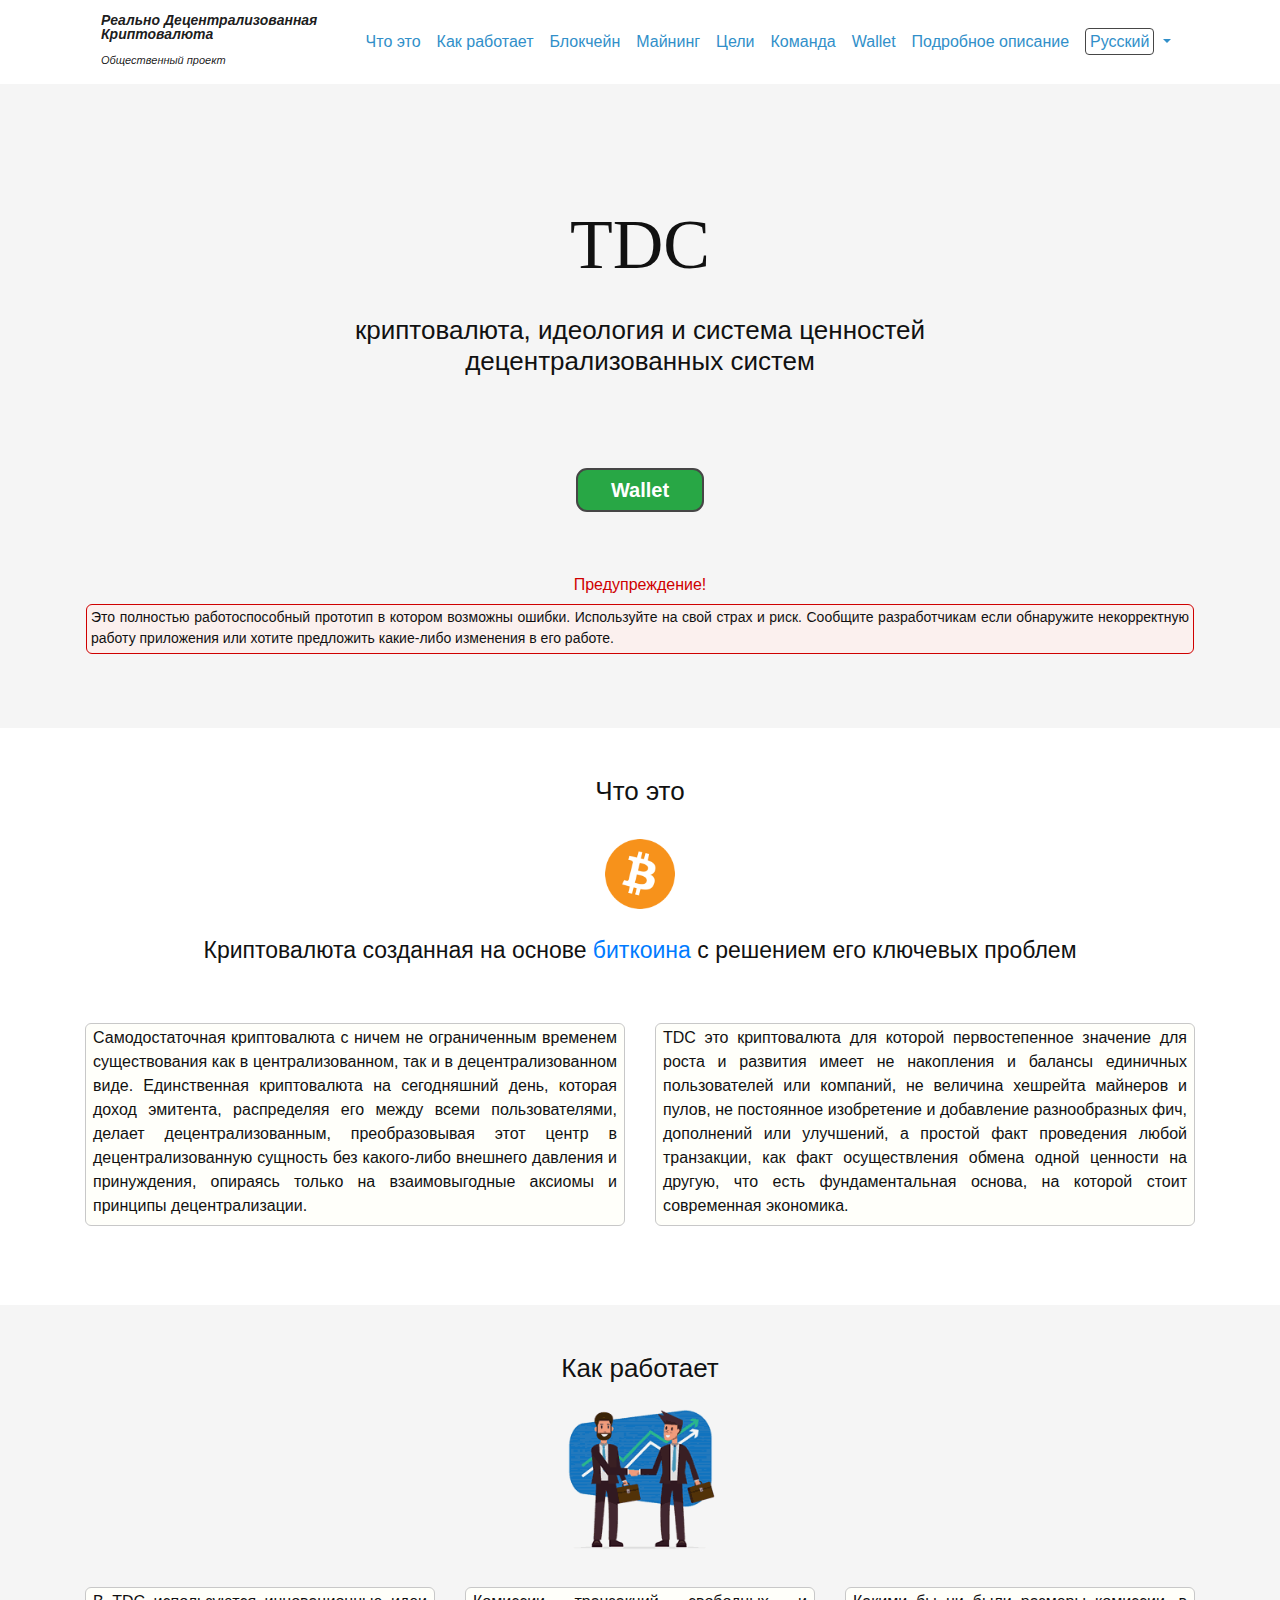
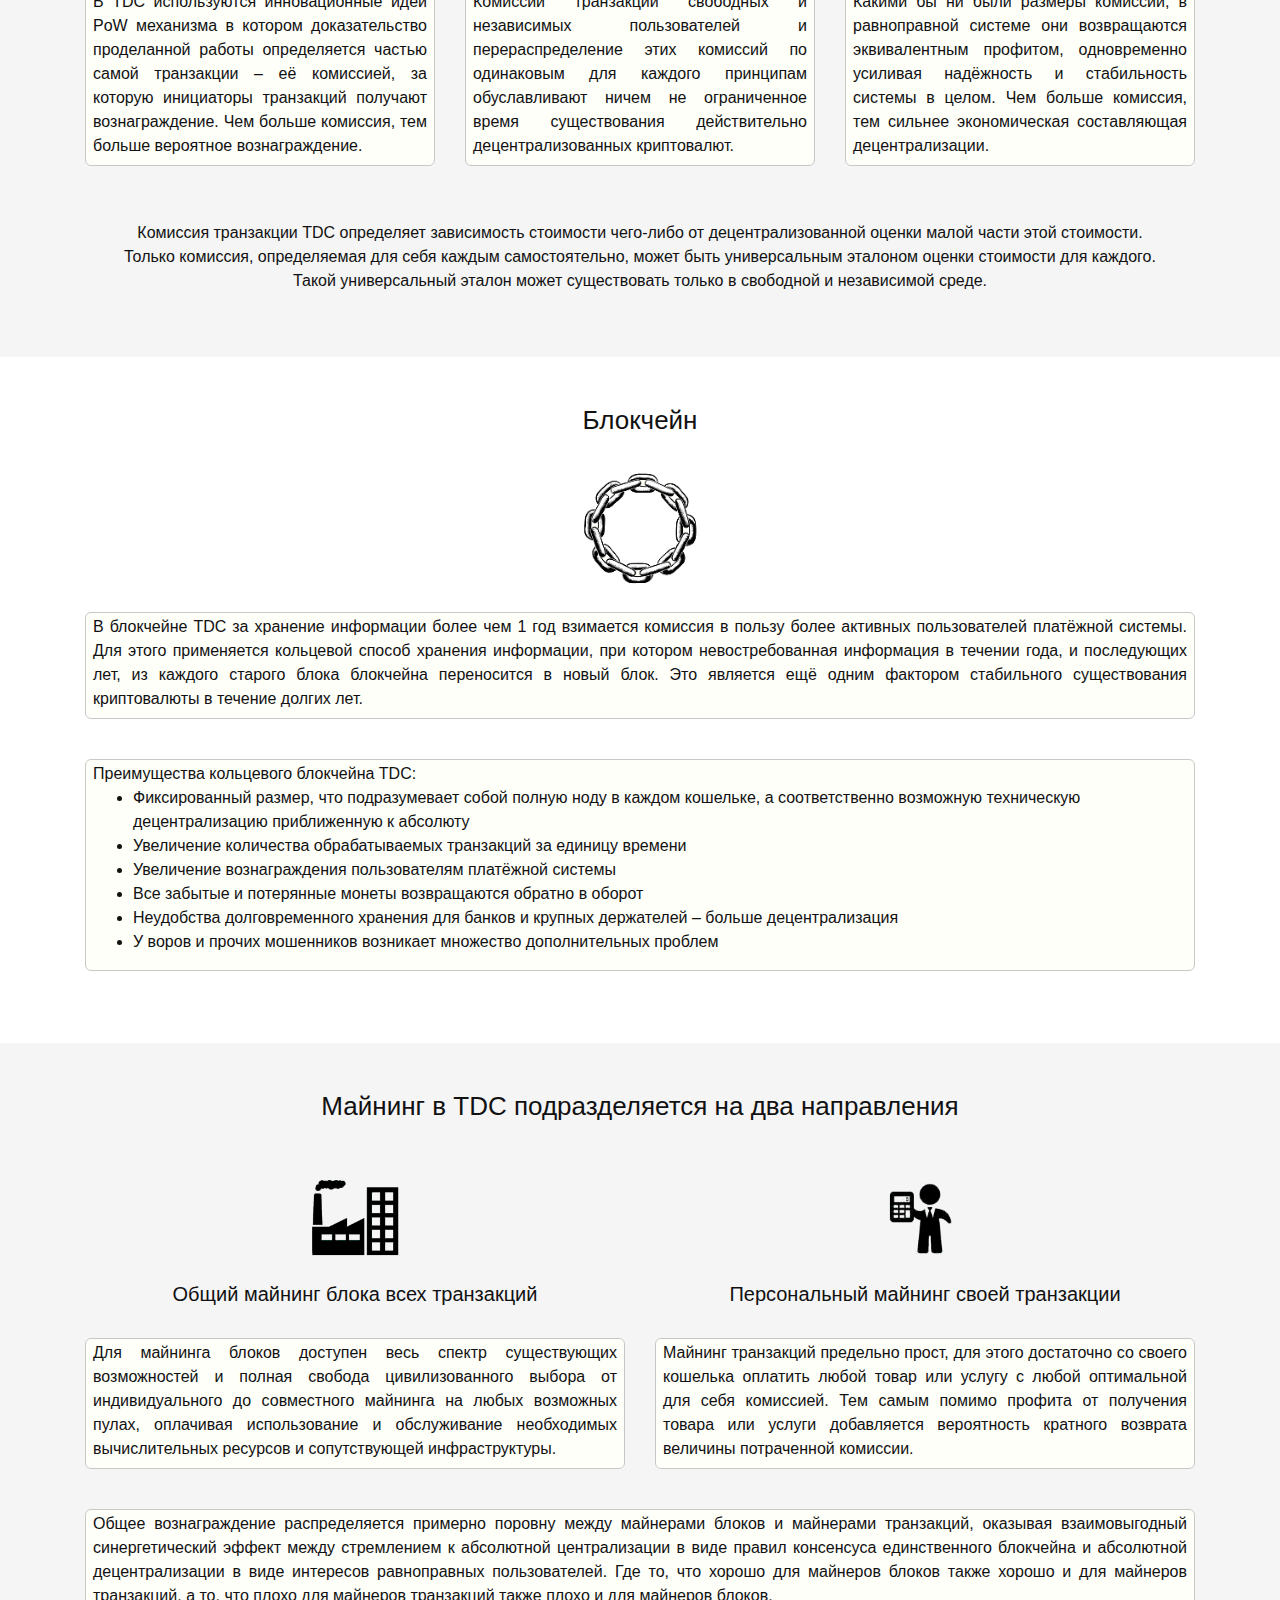
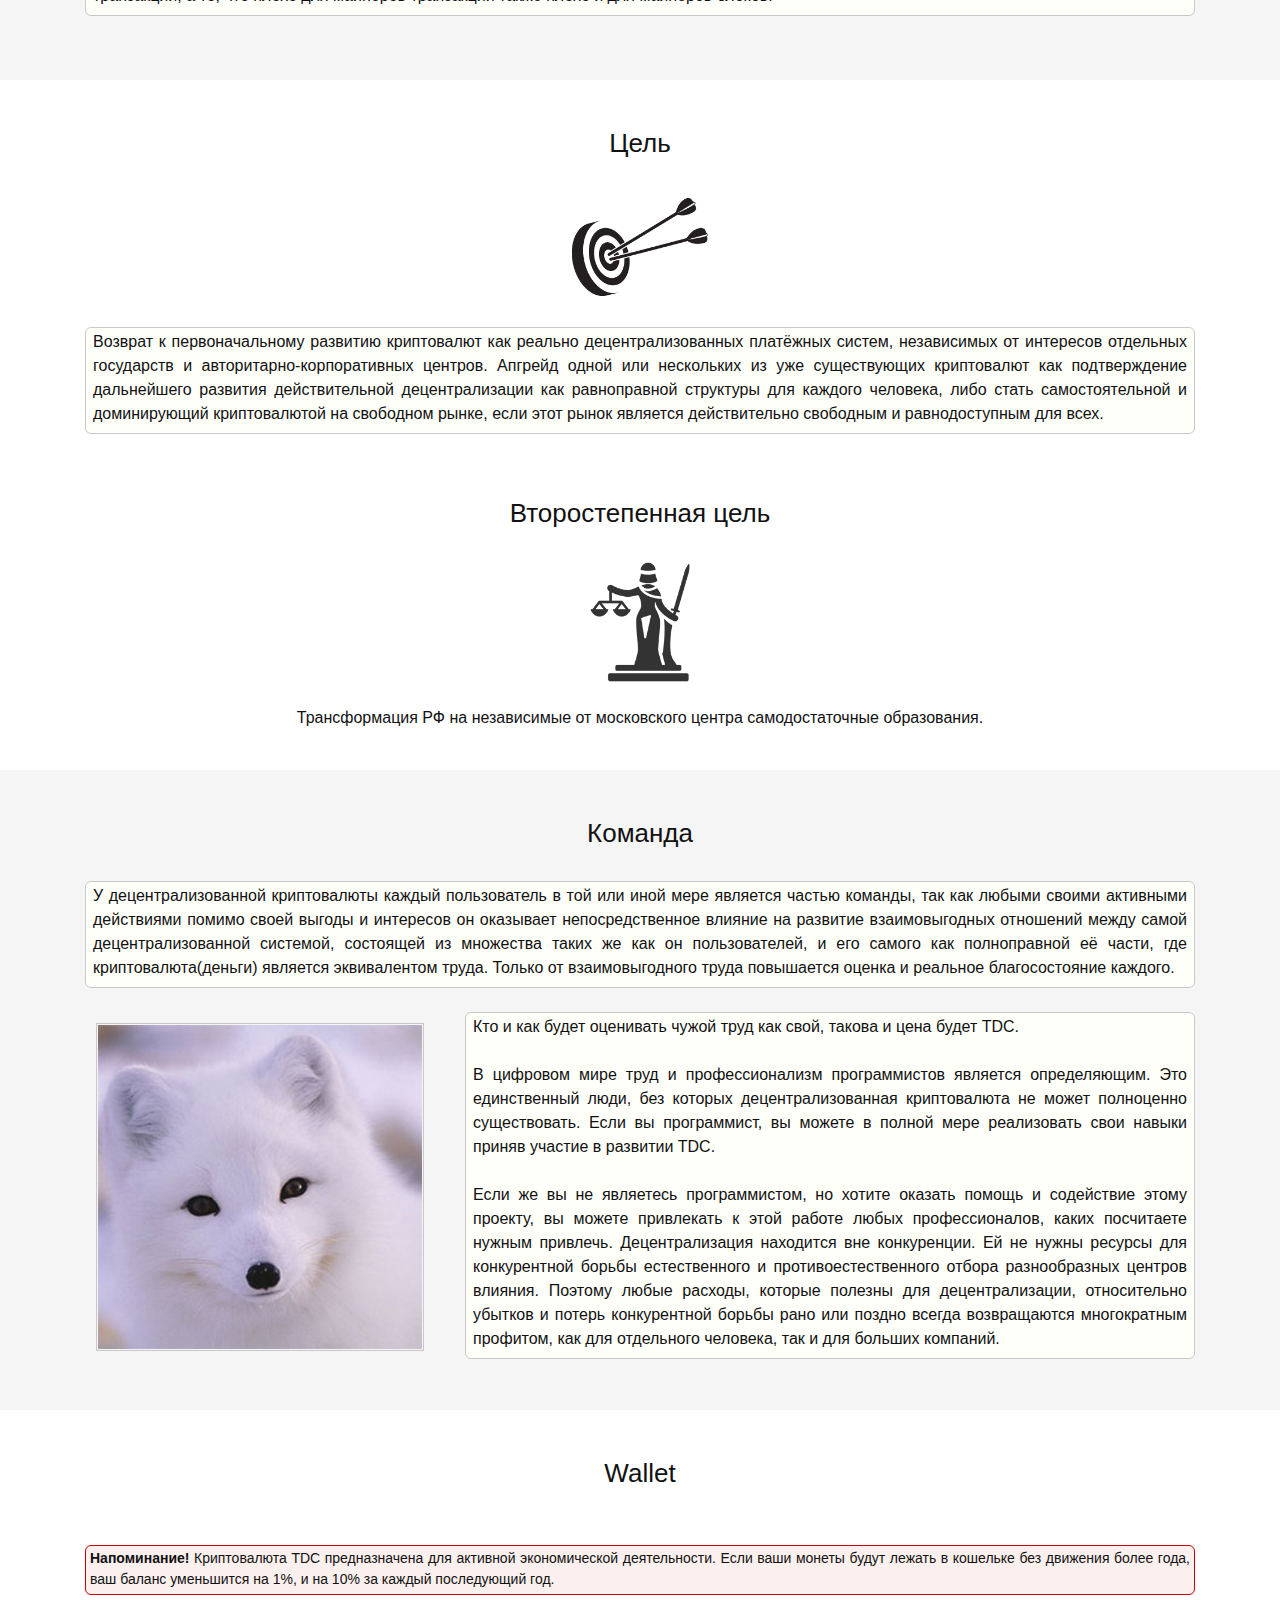
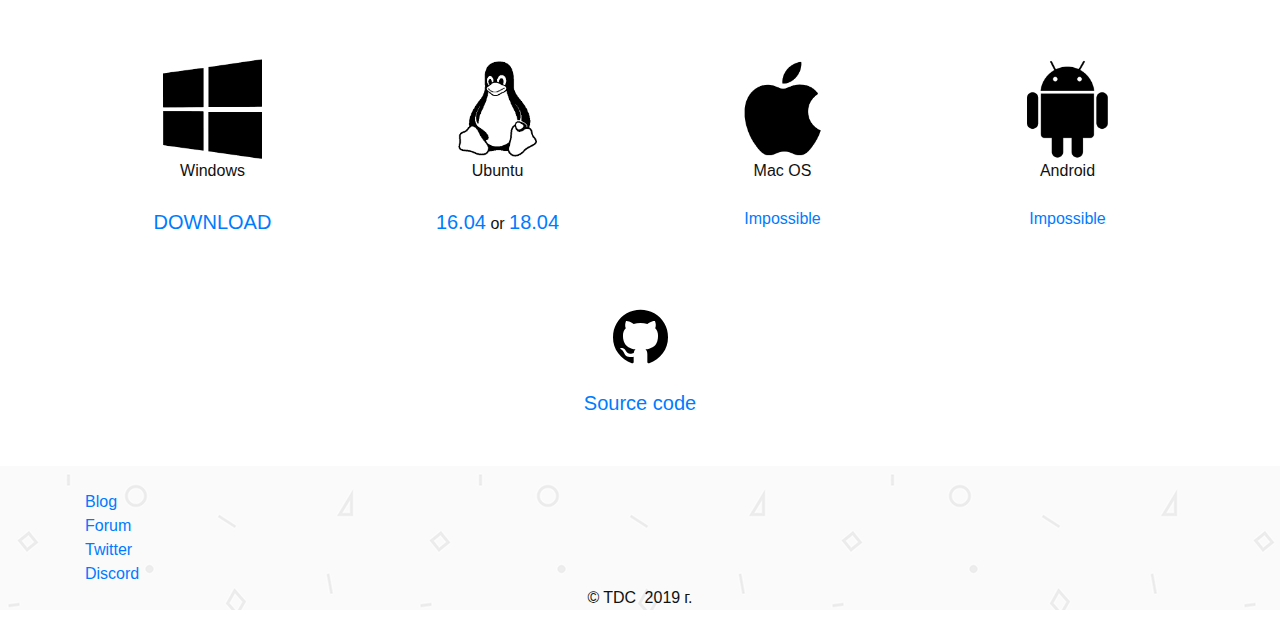
<file: index.html>
<!DOCTYPE html>
<html lang="en">

<head>
    <meta charset="UTF-8">
    <meta name="viewport" content="width=device-width, initial-scale=1.0">
    <meta http-equiv="X-UA-Compatible" content="ie=edge">
    <link rel="stylesheet" href="css/bootstrap.min.css">
    <link rel="stylesheet" href="css/main.css">
    <title>TDC - True Decentralized Cryptocurrency</title>
    <link rel="shortcut icon" href="/img/favicon.ico" type="image/x-icon">
    <script src="js/jquery-3.3.1.min.js"></script>
    <script src="js/bootstrap.min.js"></script>
    <!-- Global site tag (gtag.js) - Google Analytics -->
    <script async src="https://www.googletagmanager.com/gtag/js?id=UA-133727336-1"></script>
    <script>
        window.dataLayer = window.dataLayer || [];
        function gtag() {
            dataLayer.push(arguments);
        }
        gtag('js', new Date());
        gtag('config', 'UA-133727336-1');
    </script>
</head>

<body>
    <div class="container">
        <nav class="navbar navbar-expand-lg navbar-light">
            <a class="navbar-brand" href="#">
                <p style="font-size:14px; line-height:1;">
                    <i>
                        <b>Реально Децентрализованная<br>Криптовалюта</b><br><br>
                        <span style="font-size:11px; position: absolute">Общественный проект</span>
                    </i>
                </p>
            </a>
            <button class="navbar-toggler" data-target="#my-nav" data-toggle="collapse">
                <span class="navbar-toggler-icon"></span>
            </button>
            <div id="my-nav" class="collapse navbar-collapse">
                <ul class="navbar-nav ml-auto" style="line-height:1">
                    <li class="nav-item">
                        <a class="nav-link" href="#about">Что&nbsp;это</a>
                    </li>
                    <li class="nav-item">
                        <a class="nav-link" href="#work">Как&nbsp;работает</a>
                    </li>
                    <li class="nav-item">
                        <a class="nav-link" href="#blockchain">Блокчейн</a>
                    </li>
                    <li class="nav-item">
                        <a class="nav-link" href="#mining">Майнинг</a>
                    </li>
                    <li class="nav-item">
                        <a class="nav-link" href="#goal">Цели</a>
                    </li>
                    <li class="nav-item">
                        <a class="nav-link" href="#team">Команда</a>
                    </li>
                    <li class="nav-item">
                        <a class="nav-link" href="#wallet">Wallet</a>
                    </li>
                    <li class="nav-item">
                        <a class="nav-link" href="https://drive.google.com/file/d/1AzNrIvU2KvNqDXl5K7jNhRlcUs_myzZH/view">Подробное описание</a>
                    </li>
                </ul>
            </div>
            <ul class="navbar-nav ml-auto">
                <li class="nav-item dropdown">
                    <a class="nav-link dropdown-toggle" href="#" id="navbarDropdown" role="button" data-toggle="dropdown" aria-haspopup="true" aria-expanded="false">
                        <span style="border-radius: 4px; border: solid 1px rgb(70, 70, 70); padding: 4px 4px;">Русский</span>
                    </a>
                    <div class="dropdown-menu" aria-labelledby="navbarDropdown">
                        <a class="dropdown-item" href="EN.html">English</a>
                        <a class="dropdown-item" href="/">Русский</a>
                    </div>
                </li>
            </ul>
        </nav>
    </div>

    <!-- TDC -->
    <div class="gray">
        <div class="container text-center">
            <table style="height:620px;">
                <tr>
                    <td>
                        <h1 style="font-size: 70px; padding-top: 50px; padding-bottom: 20px; font-family: Georgia, 'Times New Roman', Times, serif">TDC</h1>
                        <h2>криптовалюта, идеология и система ценностей<br>децентрализованных систем</h2>
                    </td>
                </tr>
                <tr>
                    <td>
                        <a class="btn btn-success" href="#wallet" role="button" style="border-radius: 11px; border: solid 2px rgb(70, 70, 70); padding: 5px 33px; font-size: 20px"><b>Wallet</b></a>
                    </td>
                </tr>
                <tr>
                    <td>
                        <p style="color: #cf0000; line-height:5pt; padding-top: 22px">Предупреждение!</p>
                        <p class="warning">
                            Это полностью работоспособный прототип в котором возможны ошибки. Используйте на свой страх и риск. Сообщите разработчикам если обнаружите некорректную работу приложения или хотите предложить какие-либо изменения в его работе.
                        </p>
                    </td>
                </tr>
            </table><br id="about">
        </div>
    </div>

    <!-- Что это -->
    <div class="container text-center">
        <br><br>
        <h2>Что это</h2><br>
        <img src="img/btc.png" alt="Bitcoin" height="70px"><br><br>
        <p style="font-size: 23px">Криптовалюта созданная на основе <a href="https://bitcoin.org/">биткоина</a> с решением его ключевых проблем</p><br>
        <div class="row justify-content-between">
            <div class="col-lg-6" style="padding:15px; text-align: justify">
                <p class="txt">
                    Самодостаточная криптовалюта с ничем не ограниченным временем существования как в централизованном, так и в децентрализованном виде. Единственная криптовалюта на сегодняшний день, которая доход эмитента, распределяя его между всеми пользователями, делает децентрализованным, преобразовывая этот центр в децентрализованную сущность без какого-либо внешнего давления и принуждения, опираясь только на взаимовыгодные аксиомы и принципы децентрализации.
                </p>
            </div>
            <div class="col-lg-6" style="padding:15px; text-align: justify">
                <p class="txt">
                    TDC это криптовалюта для которой первостепенное значение для роста и развития имеет не накопления и балансы единичных пользователей или компаний, не величина хешрейта майнеров и пулов, не постоянное изобретение и добавление разнообразных фич, дополнений или улучшений, а простой факт проведения любой транзакции, как факт осуществления обмена одной ценности на другую, что есть фундаментальная основа, на которой стоит современная экономика.
                </p>
            </div>
        </div><br><br id="work">
    </div>

    <!-- Как работает -->
    <div class="gray">
        <div class="container text-center">
            <br><br>
            <h2>Как работает</h2>
            <img src="img/how_work.png" alt="TDC" height="180px"><br>
            <div class="row justify-content-between">
                <div class="col-lg-4" style="padding:15px; text-align: justify;">
                    <p class="txt">
                        В TDC используются инновационные идеи PoW механизма в котором доказательство проделанной работы определяется частью самой транзакции – её комиссией, за которую инициаторы транзакций получают вознаграждение. Чем больше комиссия, тем больше вероятное вознаграждение.
                    </p>
                </div>
                <div class="col-lg-4" style="padding:15px; text-align: justify;">
                    <p class="txt">
                        Комиссии транзакций свободных и независимых пользователей и перераспределение этих комиссий по одинаковым для каждого принципам обуславливают ничем не ограниченное время существования действительно децентрализованных криптовалют.
                    </p>
                </div>
                <div class="col-lg-4" style="padding:15px; text-align: justify;">
                    <p class="txt">
                        Какими бы ни были размеры комиссии, в равноправной системе они возвращаются эквивалентным профитом, одновременно усиливая надёжность и стабильность системы в целом. Чем больше комиссия, тем сильнее экономическая составляющая децентрализации.
                    </p>
                </div>
            </div><br>
            <p>
                Комиссия транзакции ⁠TDC определяет зависимость стоимости чего-либо от децентрализованной оценки малой части этой стоимости.<br>
                Только комиссия, определяемая для себя каждым самостоятельно, может быть универсальным эталоном оценки стоимости для каждого.<br>
                Такой универсальный эталон может существовать только в свободной и независимой среде.
            </p><br><br id="blockchain">
        </div>
    </div>

    <!-- Блокчейн -->
    <div class="container text-center">
        <br><br>
        <h2>Блокчейн</h2><br>
        <img src="img/blockchain-circle.png" alt="Bitcoin" height="120px"><br><br>
        <p class="txt">
            В блокчейне TDC за хранение информации более чем 1 год взимается комиссия в пользу более активных пользователей платёжной системы. Для этого применяется кольцевой способ хранения информации, при котором невостребованная информация в течении года, и последующих лет, из каждого старого блока блокчейна переносится в новый блок. Это является ещё одним фактором стабильного существования криптовалюты в течение долгих лет.
        </p><br>
        <div class="txt" style="padding-bottom: 0px; text-align: left">
            Преимущества кольцевого блокчейна TDC:
            <ul>
                <li>Фиксированный размер, что подразумевает собой полную ноду в каждом кошельке, а соответственно
                    возможную техническую децентрализацию приближенную к абсолюту</li>
                <li>Увеличение количества обрабатываемых транзакций за единицу времени</li>
                <li>Увеличение вознаграждения пользователям платёжной системы</li>
                <li>Все забытые и потерянные монеты возвращаются обратно в оборот</li>
                <li>Неудобства долговременного хранения для банков и крупных держателей – больше децентрализация</li>
                <li>У воров и прочих мошенников возникает множество дополнительных проблем</li>
            </ul>
        </div>
    </div><br><br><br id="mining">

    <!-- Майнинг -->
    <div class="gray">
        <div class="container text-center">
            <br><br>
            <h2>Майнинг в TDC подразделяется на два направления</h2><br>
            <div class="row justify-content-between">
                <div class="col-md-6">
                    <br><img src="img/factory.png" alt="майнинг блока транзакций" height="80px"><br><br>
                    <h5>Общий майнинг блока всех транзакций</h5><br>
                    <p class="txt">
                        Для майнинга блоков доступен весь спектр существующих возможностей и полная свобода цивилизованного выбора от индивидуального до совместного майнинга на любых возможных пулах, оплачивая использование и обслуживание необходимых вычислительных ресурсов и сопутствующей инфраструктуры.
                    </p>
                </div>
                <div class="col-md-6">
                    <br><img src="img/man.png" alt="майнинг своей транзакции" height="80px"><br><br>
                    <h5>Персональный майнинг своей транзакции</h5><br>
                    <p class="txt">
                        Майнинг транзакций предельно прост, для этого достаточно со своего кошелька оплатить любой товар или услугу с любой оптимальной для себя комиссией. Тем самым помимо профита от получения товара или услуги добавляется вероятность кратного возврата величины потраченной комиссии.
                    </p>
                </div>
            </div><br>
            <p class="txt">
                Общее вознаграждение распределяется примерно поровну между майнерами блоков и майнерами транзакций, оказывая взаимовыгодный синергетический эффект между стремлением к абсолютной централизации в виде правил консенсуса единственного блокчейна и абсолютной децентрализации в виде интересов равноправных пользователей. Где то, что хорошо для майнеров блоков также хорошо и для майнеров транзакций, а то, что плохо для майнеров транзакций также плохо и для майнеров блоков.
            </p><br><br id="goal">
        </div>
    </div>

    <!-- Цели -->
    <div class="container text-center">
        <br><br>
        <h2>Цель</h2>
        <img src="img/target.png" alt="Цель" height="160px"><br>
        <p class="txt">
            Возврат к первоначальному развитию криптовалют как реально децентрализованных платёжных систем, независимых от интересов отдельных государств и авторитарно-корпоративных центров. Апгрейд одной или нескольких из уже существующих криптовалют как подтверждение дальнейшего развития действительной децентрализации как равноправной структуры для каждого человека, либо стать самостоятельной и доминирующий криптовалютой на свободном рынке, если этот рынок является действительно свободным и равнодоступным для всех.
        </p><br><br>
        <h2>Второстепенная цель</h2><br>
        <img src="img/tribunal.png" alt="Цель" height="120px"><br><br>
        <p>
            Трансформация РФ на независимые от московского центра самодостаточные образования.
        </p>
    </div><br id="team">

    <!-- Команда -->
    <div class="gray">
        <div class="container text-center">
            <br><br>
            <h2>Команда</h2><br>
            <div class="txt">
                У децентрализованной криптовалюты каждый пользователь в той или иной мере является частью команды, так как любыми своими активными действиями помимо своей выгоды и интересов он оказывает непосредственное влияние на развитие взаимовыгодных отношений между самой децентрализованной системой, состоящей из множества таких же как он пользователей, и его самого как полноправной её части, где криптовалюта(деньги) является эквивалентом труда. Только от взаимовыгодного труда повышается оценка и реальное благосостояние каждого.
            </div><br>
            <div class="row justify-content-between">
                <div class="col-md-4 align-self-center">
                    <div id="my-carousel" class="carousel slide" data-ride="carousel">
                        <div class="carousel-inner" style="padding:11px">
                            <div class="carousel-item active">
                                <img class="d-block w-100 af" src="img/af1.jpg">
                            </div>
                            <div class="carousel-item">
                                <img class="d-block w-100 af" src="img/af2.jpg">
                            </div>
                            <div class="carousel-item">
                                <img class="d-block w-100 af" src="img/af3.jpg">
                            </div>
                            <div class="carousel-item">
                                <img class="d-block w-100 af" src="img/af4.jpg">
                            </div>
                            <div class="carousel-item">
                                <img class="d-block w-100 af" src="img/af5.jpg">
                            </div>
                            <div class="carousel-item">
                                <img class="d-block w-100 af" src="img/af6.jpg">
                            </div>
                            <div class="carousel-item">
                                <img class="d-block w-100 af" src="img/af7.jpg">
                            </div>
                            <div class="carousel-item">
                                <img class="d-block w-100 af" src="img/af8.jpg">
                            </div>
                        </div>
                    </div>
                </div>
                <div class="col-md-8">
                    <div class="txt">
                        Кто и как будет оценивать чужой труд как свой, такова и цена будет TDC.
                        <br><br>
                        В цифровом мире труд и профессионализм программистов является определяющим. Это единственный люди, без которых децентрализованная криптовалюта не может полноценно существовать. Если вы программист, вы можете в полной мере реализовать свои навыки приняв участие в развитии TDC.
                        <br><br>
                        Если же вы не являетесь ⁠программистом, но хотите оказать помощь и содействие этому проекту, вы можете привлекать к этой работе любых профессионалов, каких посчитаете нужным привлечь. Децентрализация находится вне конкуренции. Ей не нужны ресурсы для конкурентной борьбы естественного и противоестественного отбора разнообразных центров влияния. Поэтому любые расходы, которые полезны для децентрализации, относительно убытков и потерь конкурентной борьбы рано или поздно всегда возвращаются многократным профитом, как для отдельного человека, так и для больших компаний.
                    </div>
                </div>
            </div>
        </div><br><br id="wallet">
    </div>

    <!-- Wallet -->
    <div class="container text-center">
        <br><br>
        <h2>Wallet</h2><br><br>
        <p class="warning">
            <b>Напоминание!</b> Криптовалюта TDC предназначена для активной экономической деятельности. Если ваши монеты будут лежать в кошельке без движения более года, ваш баланс уменьшится на 1%, и ⁠на 10% за каждый последующий год.
        </p>
        <div class="row">
            <div class="col"><br><br>
                <img src="img/win.png" width="99px"><br>Windows<br><br>
                <a href="https://github.com/neiros/TDC/releases/tag/v0.10.18.1" style="font-size:20px">DOWNLOAD</a>
            </div>
            <div class="col"><br><br>
                <img src="img/lin.png" width="99px"><br>Ubuntu<br><br>
                <a href="https://github.com/neiros/TDC/releases/tag/U16" style="font-size:20px">16.04</a> or
                <a href="https://github.com/neiros/TDC/releases/tag/U18" style="font-size:20px">18.04</a>
            </div>
            <div class="col"><br><br>
                <img src="img/mac.png" width="99px"><br>Mac OS<br><br>
                <a href="https://ru.wikipedia.org/wiki/MacOS">Impossible</a>
            </div>
            <div class="col"><br><br>
                <img src="img/and.png" width="99px"><br>Android<br><br>
                <a href="https://ru.wikipedia.org/wiki/Android">Impossible</a>
            </div>
        </div><br><br><br>
        <img src="img/git.svg" width="55px"><br><br>
        <a href="https://github.com/neiros/TDC" style="font-size:20px">Source code</a>
    </div><br><br>

    <div style="background-image:url(img/bgr.png)">
        <div class="container"><br>
            <a href="https://ss-iqr.blogspot.com/">Blog</a><br>
            <a href="https://bitcointalk.org/index.php?topic=2254304.0">Forum</a><br>
            <a href="https://twitter.com/tdc_neiros">Twitter</a><br>
            <a href="https://discord.gg/4H4Pzfyths">Discord</a>

            <p style="text-align:center">© TDC  2019 г.</p>
        </div>
    </div>

    <script type="text/javascript">
        $(document).ready(function () {
            $(window).scroll(function () {
                if ($(this).scrollTop() > 111) {
                    $('.scrollup').fadeIn();
                } else {
                    $('.scrollup').fadeOut();
                }
            });
            $('.scrollup').click(function () {
                $("html, body").animate({
                    scrollTop: 0
                }, 600);
                return false;
            });
        });
    </script>
    <a href="#" class="scrollup">Up</a>
</body>
</html>
</file>
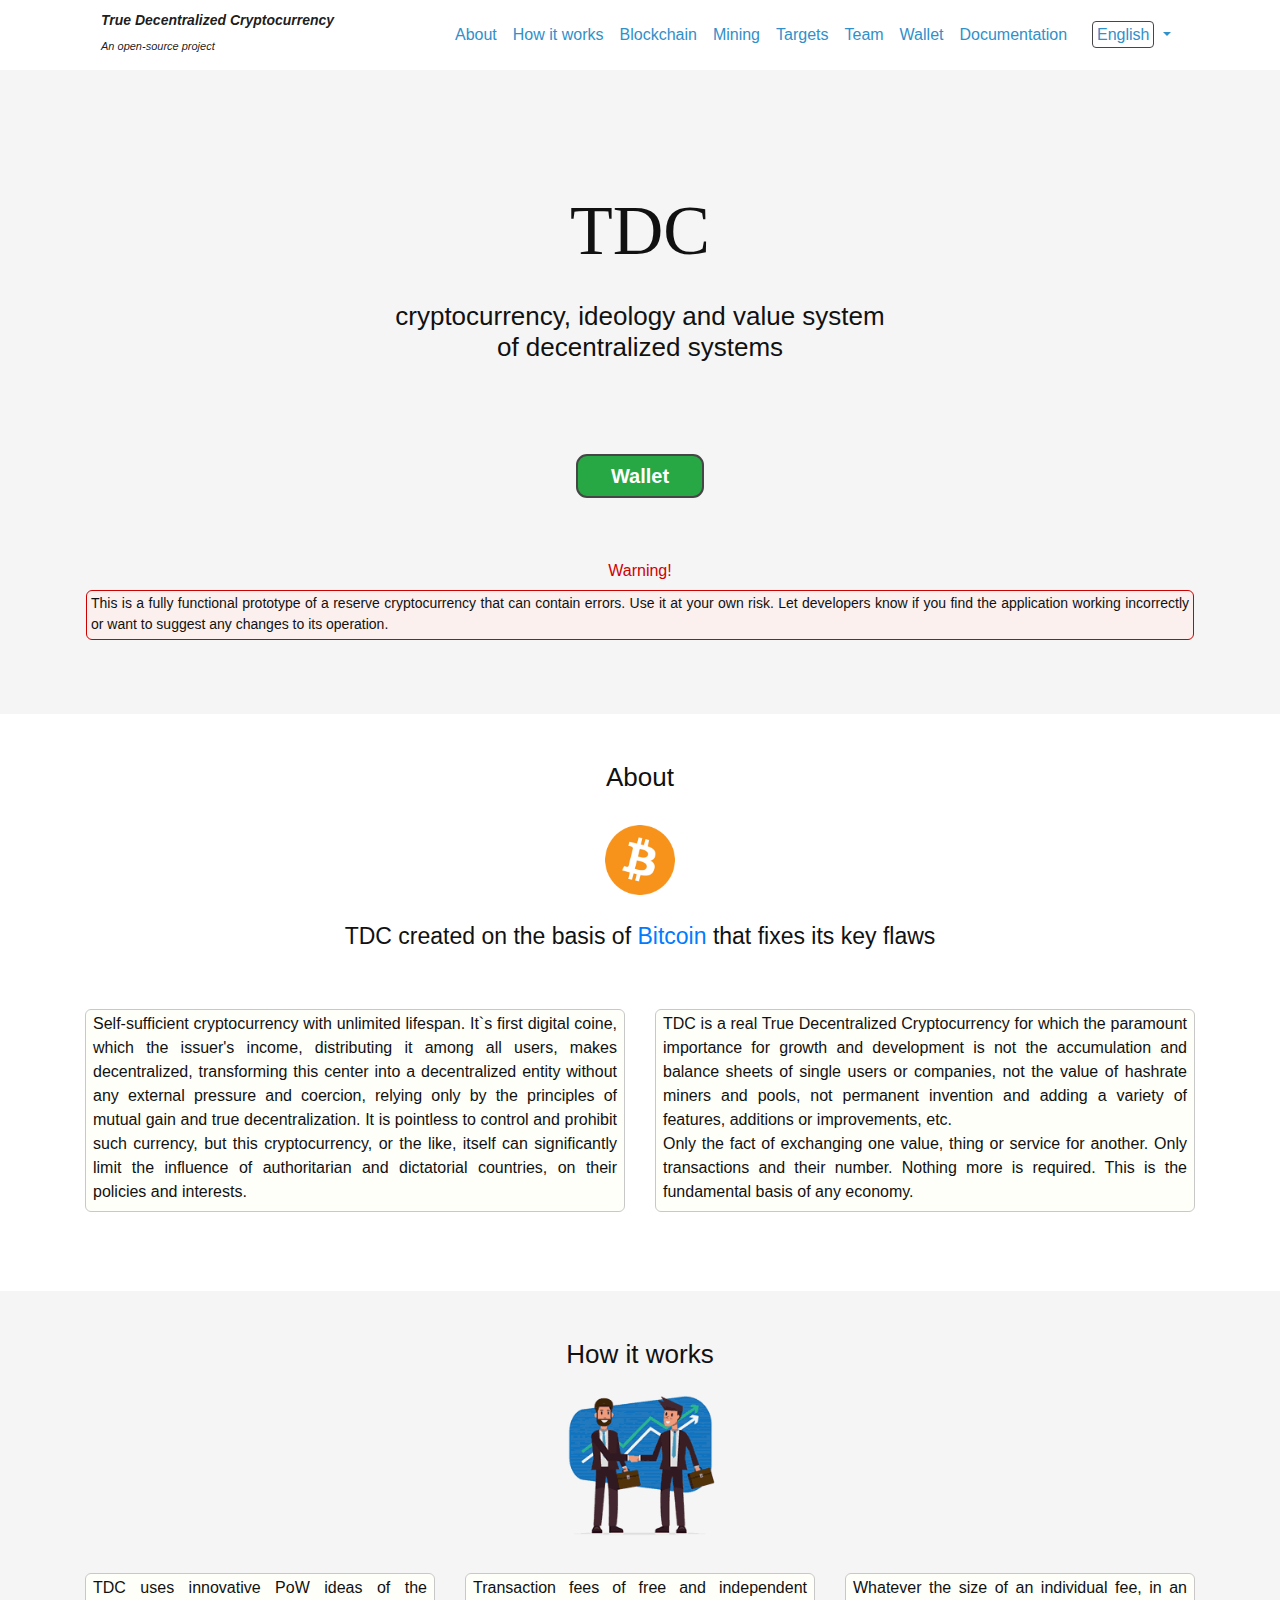
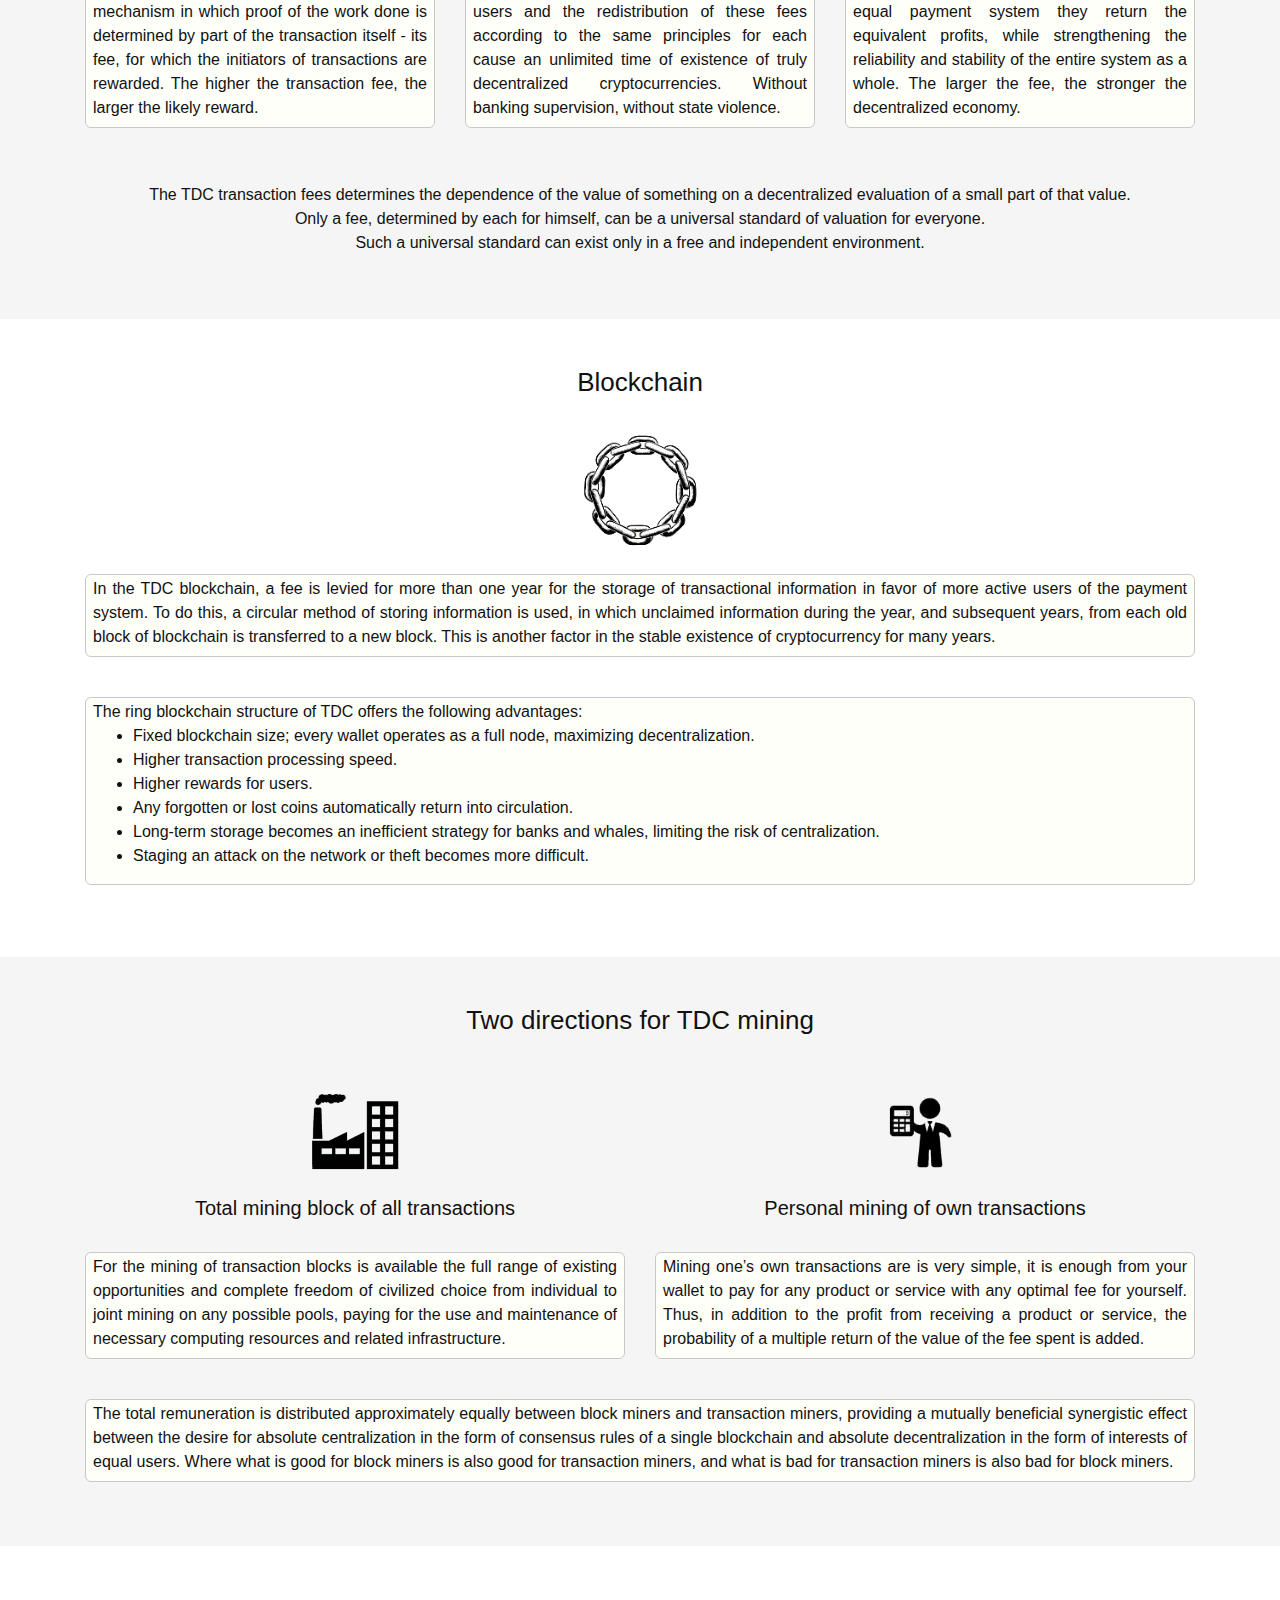
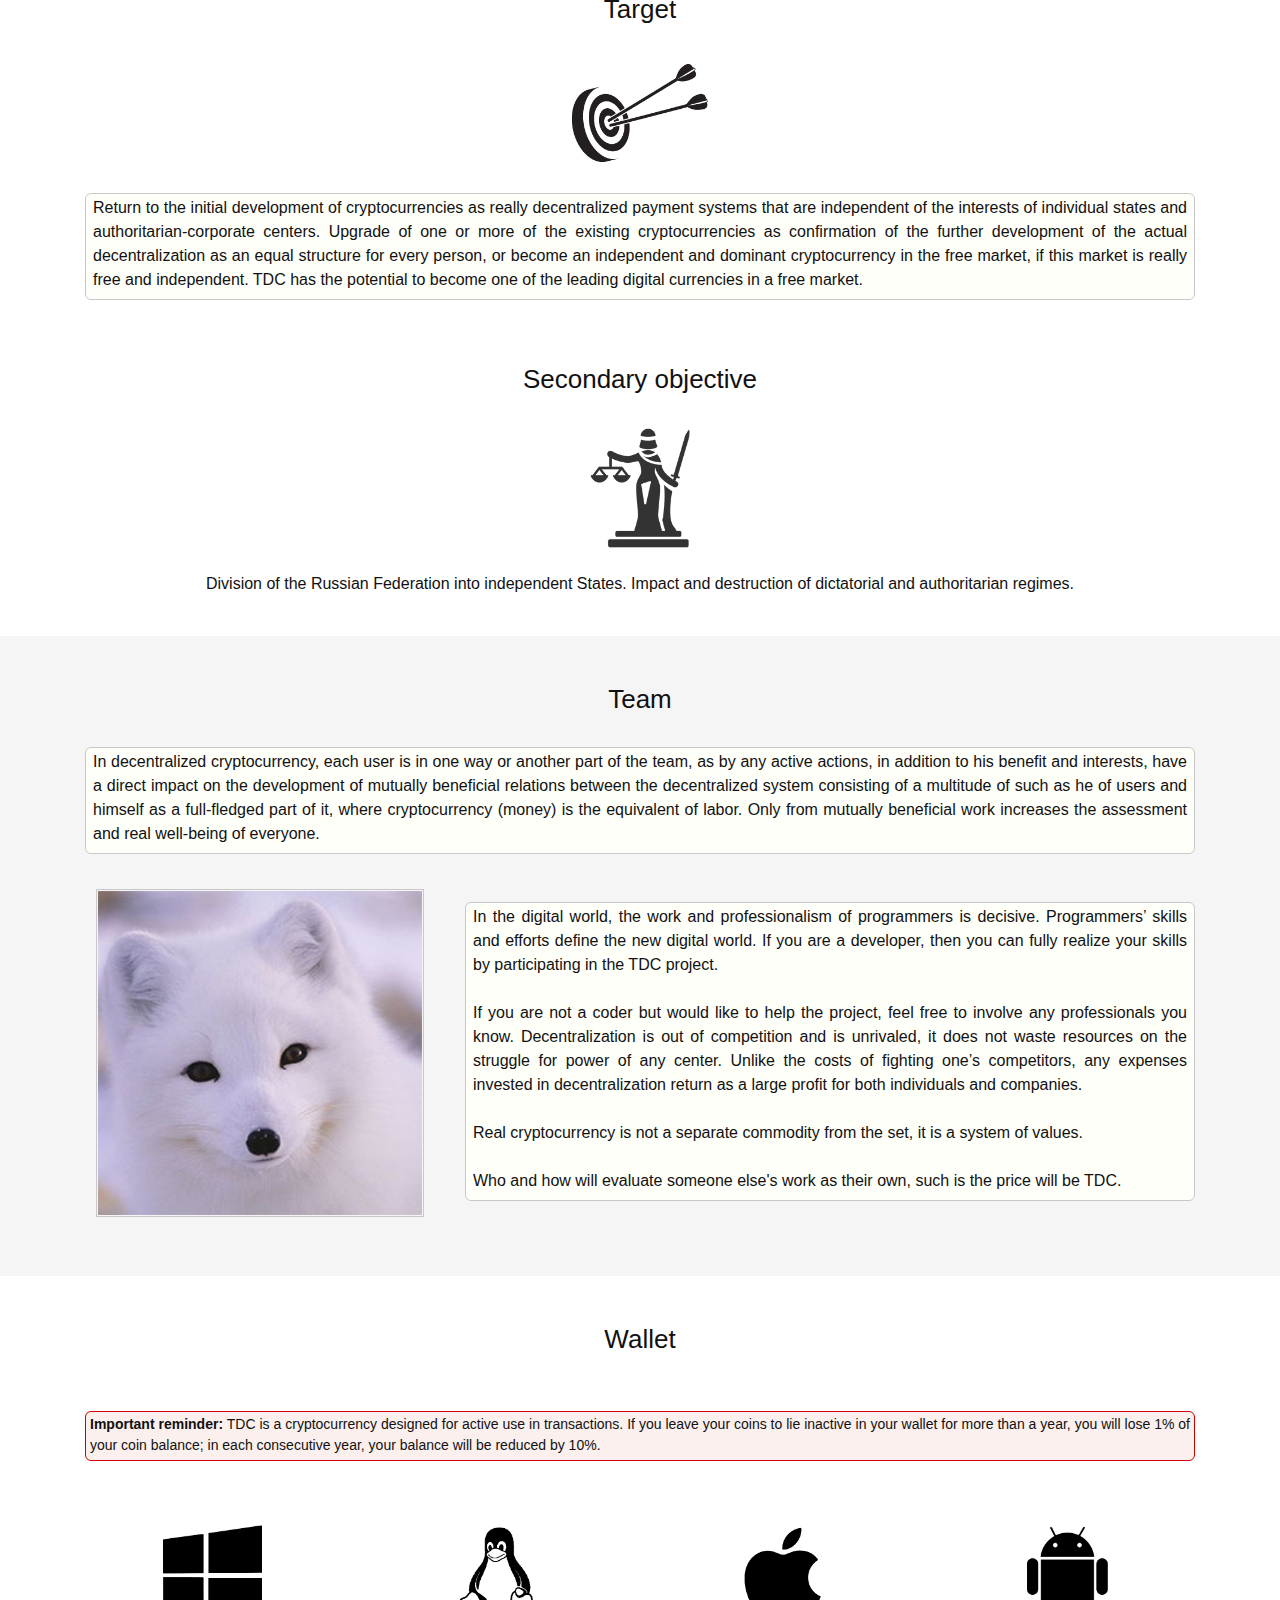
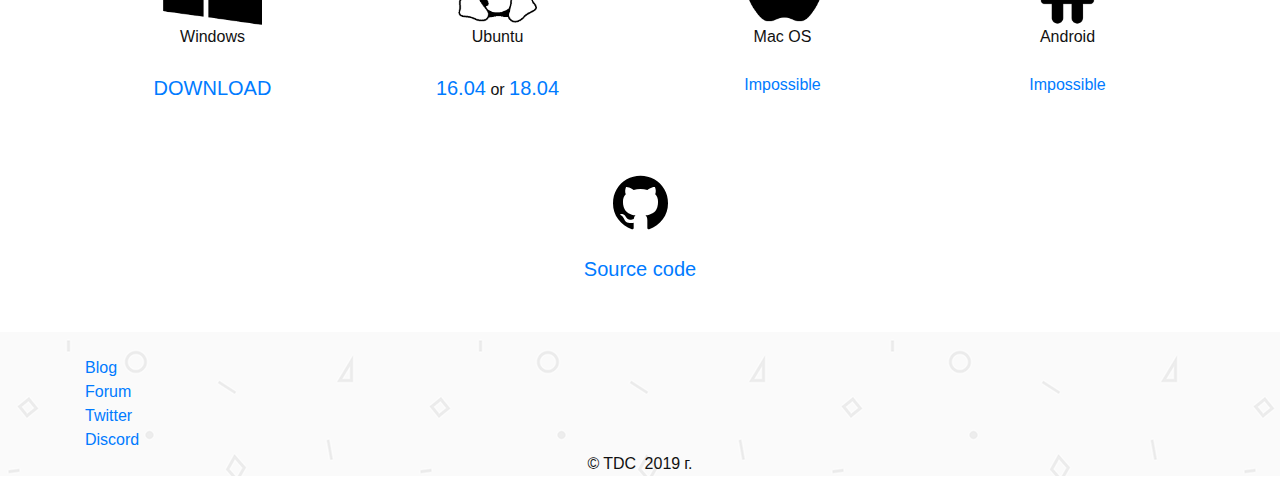
<file: EN.html>
<!DOCTYPE html>
<html lang="en">

<head>
    <meta charset="UTF-8">
    <meta name="viewport" content="width=device-width, initial-scale=1.0">
    <meta http-equiv="X-UA-Compatible" content="ie=edge">
    <link rel="stylesheet" href="css/bootstrap.min.css">
    <link rel="stylesheet" href="css/main.css">
    <title>TDC - True Decentralized Cryptocurrency</title>
    <link rel="shortcut icon" href="/img/favicon.ico" type="image/x-icon">
    <script src="js/jquery-3.3.1.min.js"></script>
    <script src="js/bootstrap.min.js"></script>
    <!-- Global site tag (gtag.js) - Google Analytics -->
    <script async src="https://www.googletagmanager.com/gtag/js?id=UA-133727336-1"></script>
    <script>
        window.dataLayer = window.dataLayer || [];
        function gtag() {
            dataLayer.push(arguments);
        }
        gtag('js', new Date());
        gtag('config', 'UA-133727336-1');
    </script>
</head>

<body>
    <div class="container">
        <nav class="navbar navbar-expand-lg navbar-light">
            <a class="navbar-brand" href="#">
                <p style="font-size:14px; line-height:1;">
                    <i>
                        <b>True Decentralized Cryptocurrency</b><br><br>
                        <span style="font-size:11px; position: absolute">An open-source project</span>
                    </i>
                </p>
            </a>
            <button class="navbar-toggler" data-target="#my-nav" data-toggle="collapse">
                <span class="navbar-toggler-icon"></span>
            </button>
            <div id="my-nav" class="collapse navbar-collapse">
                <ul class="navbar-nav ml-auto" style="line-height:1">
                    <li class="nav-item">
                        <a class="nav-link" href="#about">About</a>
                    </li>
                    <li class="nav-item">
                        <a class="nav-link" href="#work">How&nbsp;it&nbsp;works</a>
                    </li>
                    <li class="nav-item">
                        <a class="nav-link" href="#blockchain">Blockchain</a>
                    </li>
                    <li class="nav-item">
                        <a class="nav-link" href="#mining">Mining</a>
                    </li>
                    <li class="nav-item">
                        <a class="nav-link" href="#goal">Targets</a>
                    </li>
                    <li class="nav-item">
                        <a class="nav-link" href="#team">Team</a>
                    </li>
                    <li class="nav-item">
                        <a class="nav-link" href="#wallet">Wallet</a>
                    </li>
                    <li class="nav-item">
                        <a class="nav-link" href="https://drive.google.com/file/d/1AzNrIvU2KvNqDXl5K7jNhRlcUs_myzZH/view">Documentation &nbsp;</a>
                    </li>
                </ul>
            </div>
            <ul class="navbar-nav ml-auto">
                <li class="nav-item dropdown">
                    <a class="nav-link dropdown-toggle" href="#" id="navbarDropdown" role="button" data-toggle="dropdown" aria-haspopup="true" aria-expanded="false">
                        <span style="border-radius: 4px; border: solid 1px rgb(70, 70, 70); padding: 4px 4px;">English</span>
                    </a>
                    <div class="dropdown-menu" aria-labelledby="navbarDropdown">
                        <a class="dropdown-item" href="/">Русский</a>
                        <a class="dropdown-item" href="EN.html">English</a>
                    </div>
                </li>
            </ul>
        </nav>
    </div>

    <!-- TDC -->
    <div class="gray">
        <div class="container text-center">
            <table style="height:620px; width: 100%;">
                <tr>
                    <td>
                        <h1 style="font-size: 70px; padding-top: 50px; padding-bottom: 20px; font-family: Georgia, 'Times New Roman', Times, serif">TDC</h1>
                        <h2>cryptocurrency, ideology and value system<br>of decentralized systems</h2>
                    </td>
                </tr>
                <tr>
                    <td>
                        <a class="btn btn-success" href="#wallet" role="button" style="border-radius: 11px; border: solid 2px rgb(70, 70, 70); padding: 5px 33px; font-size: 20px"><b>Wallet</b></a>
                    </td>
                </tr>
                <tr>
                    <td>
                        <p style="color: #cf0000; line-height:5pt; padding-top: 22px">Warning!</p>
                        <p class="warning">
                            This is a fully functional prototype of a reserve cryptocurrency that can contain errors. Use it at your own risk. Let developers know if you find the application working incorrectly or want to suggest any changes to its operation.
                        </p>
                    </td>
                </tr>
            </table><br id="about">
        </div>
    </div>

    <!-- Что это -->
    <div class="container text-center">
        <br><br>
        <h2>About</h2><br>
        <img src="img/btc.png" alt="Bitcoin" height="70px"><br><br>
        <p style="font-size: 23px">TDC created on the basis of <a href="https://bitcoin.org/">Bitcoin</a> that fixes its key flaws</p><br>
        <div class="row justify-content-between">
            <div class="col-lg-6" style="padding:15px; text-align: justify">
                <p class="txt">
                    Self-sufficient cryptocurrency with unlimited lifespan. It`s first digital coine, which the issuer's income, distributing it among all users, makes decentralized, transforming this center into a decentralized entity without any external pressure and coercion, relying only by the principles of mutual gain and true decentralization. It is pointless to control and prohibit such currency, but this cryptocurrency, or the like, itself can significantly limit the influence of authoritarian and dictatorial countries, on their policies and interests.
                </p>
            </div>
            <div class="col-lg-6" style="padding:15px; text-align: justify">
                <p class="txt">
                    TDC is a real True Decentralized Cryptocurrency for which the paramount importance for growth and development is not the accumulation and balance sheets of single users or companies, not the value of hashrate miners and pools, not permanent invention and adding a variety of features, additions or improvements, etc.<br> Only the fact of exchanging one value, thing or service for another. Only transactions and their number. Nothing more is required. This is the fundamental basis of any economy. 
                </p>
            </div>
        </div><br><br id="work">
    </div>

    <!-- Как работает -->
    <div class="gray">
        <div class="container text-center">
            <br><br>
            <h2>How it works</h2>
            <img src="img/how_work.png" alt="TDC" height="180px"><br>
            <div class="row justify-content-between">
                <div class="col-lg-4" style="padding:15px; text-align: justify;">
                    <p class="txt">
                        TDC uses innovative PoW ideas of the mechanism in which proof of the work done is determined by part of the transaction itself - its fee, for which the initiators of transactions are rewarded. The higher the transaction fee, the larger the likely reward.
                    </p>
                </div>
                <div class="col-lg-4" style="padding:15px; text-align: justify;">
                    <p class="txt">
                        Transaction fees of free and independent users and the redistribution of these fees according to the same principles for each cause an unlimited time of existence of truly decentralized cryptocurrencies. Without banking supervision, without state violence.
                    </p>
                </div>
                <div class="col-lg-4" style="padding:15px; text-align: justify;">
                    <p class="txt">
                        Whatever the size of an individual fee, in an equal payment system they return the equivalent profits, while strengthening the reliability and stability of the entire system as a whole. The larger the fee, the stronger the decentralized economy.
                    </p>
                </div>
            </div><br>
            <p>
                The TDC transaction fees determines the dependence of the value of something on a decentralized evaluation of a small part of that value.<br>
                Only a fee, determined by each for himself, can be a universal standard of valuation for everyone.<br>
                Such a universal standard can exist only in a free and independent environment.
            </p><br><br id="blockchain">
        </div>
    </div>

    <!-- Блокчейн -->
    <div class="container text-center">
        <br><br>
        <h2>Blockchain</h2><br>
        <img src="img/blockchain-circle.png" alt="Bitcoin" height="120px"><br><br>
        <p class="txt">
            In the TDC blockchain, a fee is levied for more than one year for the storage of transactional information in favor of more active users of the payment system.
            To do this, a circular method of storing information is used, in which unclaimed information during the year, and subsequent years, from each old block of blockchain is transferred to a new block. This is another factor in the stable existence of cryptocurrency for many years.
        </p><br>
        <div class="txt" style="padding-bottom: 0px; text-align: left">
            The ring blockchain structure of TDC offers the following advantages:
            <ul>
                <li>Fixed blockchain size; every wallet operates as a full node, maximizing decentralization.</li>
                <li>Higher transaction processing speed.</li>
                <li>Higher rewards for users.</li>
                <li>Any forgotten or lost coins automatically return into circulation.</li>
                <li>Long-term storage becomes an inefficient strategy for banks and whales, limiting the risk of centralization.</li>
                <li>Staging an attack on the network or theft becomes more difficult.</li>
            </ul>
        </div>
    </div><br><br><br id="mining">

    <!-- Майнинг -->
    <div class="gray">
        <div class="container text-center">
            <br><br>
            <h2>Two directions for TDC mining</h2><br>
            <div class="row justify-content-between">
                <div class="col-md-6">
                    <br><img src="img/factory.png" alt="майнинг блока транзакций" height="80px"><br><br>
                    <h5>Total mining block of all transactions</h5><br>
                    <p class="txt">
                        For the mining of transaction blocks is available the full range of existing opportunities and complete freedom of civilized choice from individual to joint mining on any possible pools, paying for the use and maintenance of necessary computing resources and related infrastructure.
                    </p>
                </div>
                <div class="col-md-6">
                    <br><img src="img/man.png" alt="майнинг своей транзакции" height="80px"><br><br>
                    <h5>Personal mining of own transactions</h5><br>
                    <p class="txt">
                        Mining one’s own transactions are is very simple, it is enough from your wallet to pay for any product or service with any optimal fee for yourself. Thus, in addition to the profit from receiving a product or service, the probability of a multiple return of the value of the fee spent is added.
                    </p>
                </div>
            </div><br>
            <p class="txt">
                The total remuneration is distributed approximately equally between block miners and transaction miners, providing a mutually beneficial synergistic effect between the desire for absolute centralization in the form of consensus rules of a single blockchain and absolute decentralization in the form of interests of equal users. Where what is good for block miners is also good for transaction miners, and what is bad for transaction miners is also bad for block miners.
            </p><br><br id="goal">
        </div>
    </div>

    <!-- Цели -->
    <div class="container text-center">
        <br><br>
        <h2>Target</h2>
        <img src="img/target.png" alt="Цель" height="160px"><br>
        <p class="txt">
            Return to the initial development of cryptocurrencies as really decentralized payment systems that are independent of the interests of individual states and authoritarian-corporate centers. Upgrade of one or more of the existing cryptocurrencies as confirmation of the further development of the actual decentralization as an equal structure for every person, or become an independent and dominant cryptocurrency in the free market, if this market is really free and independent. TDC has the potential to become one of the leading digital currencies in a free market.
        </p><br><br>
        <h2>Secondary objective</h2><br>
        <img src="img/tribunal.png" alt="Цель" height="120px"><br><br>
        <p>
            Division of the Russian Federation into independent States. Impact and destruction of dictatorial and authoritarian regimes.
        </p>
    </div><br id="team">

    <!-- Команда -->
    <div class="gray">
        <div class="container text-center">
            <br><br>
            <h2>Team</h2><br>
            <div class="txt">
                In decentralized cryptocurrency, each user is in one way or another part of the team, as by any active actions, in addition to his benefit and interests, have a direct impact on the development of mutually beneficial relations between the decentralized system consisting of a multitude of such as he of users and himself as a full-fledged part of it, where cryptocurrency (money) is the equivalent of labor. Only from mutually beneficial work increases the assessment and real well-being of everyone.
            </div><br>
            <div class="row justify-content-between">
                <div class="col-md-4 align-self-center">
                    <div id="my-carousel" class="carousel slide" data-ride="carousel">
                        <div class="carousel-inner" style="padding:11px">
                            <div class="carousel-item active">
                                <img class="d-block w-100 af" src="img/af1.jpg">
                            </div>
                            <div class="carousel-item">
                                <img class="d-block w-100 af" src="img/af2.jpg">
                            </div>
                            <div class="carousel-item">
                                <img class="d-block w-100 af" src="img/af3.jpg">
                            </div>
                            <div class="carousel-item">
                                <img class="d-block w-100 af" src="img/af4.jpg">
                            </div>
                            <div class="carousel-item">
                                <img class="d-block w-100 af" src="img/af5.jpg">
                            </div>
                            <div class="carousel-item">
                                <img class="d-block w-100 af" src="img/af6.jpg">
                            </div>
                            <div class="carousel-item">
                                <img class="d-block w-100 af" src="img/af7.jpg">
                            </div>
                            <div class="carousel-item">
                                <img class="d-block w-100 af" src="img/af8.jpg">
                            </div>
                        </div>
                    </div>
                </div>
                <div class="col-md-8"><br>
                    <div class="txt">
                        In the digital world, the work and professionalism of programmers is decisive. Programmers’ skills and efforts define the new digital world. If you are a developer, then you can fully realize your skills by participating in the TDC project.
                        <br><br>
                        If you are not a coder but would like to help the project, feel free to involve any professionals you know. Decentralization is out of competition and is unrivaled, it does not waste resources on the struggle for power of any center. Unlike the costs of fighting one’s competitors, any expenses invested in decentralization return as a large profit for both individuals and companies.
                        <br><br>
                        Real cryptocurrency is not a separate commodity from the set, it is a system of values.
                        <br><br>
                        Who and how will evaluate someone else's work as their own, such is the price will be TDC.
                    </div>
                </div>
            </div>
        </div><br><br id="wallet">
    </div>

    <!-- Wallet -->
    <div class="container text-center">
        <br><br>
        <h2>Wallet</h2><br><br>
        <p class="warning">
            <b>Important reminder:</b> TDC is a cryptocurrency designed for active use in transactions. If you leave your coins to lie inactive in your wallet for more than a year, you will lose 1% of your coin balance; in each consecutive year, your balance will be reduced by 10%.
        </p>
        <div class="row">
            <div class="col"><br><br>
                <img src="img/win.png" width="99px"><br>Windows<br><br>
                <a href="https://github.com/neiros/TDC/releases/tag/v0.10.18.1" style="font-size:20px">DOWNLOAD</a>
            </div>
            <div class="col"><br><br>
                <img src="img/lin.png" width="99px"><br>Ubuntu<br><br>
                <a href="https://github.com/neiros/TDC/releases/tag/U16" style="font-size:20px">16.04</a> or
                <a href="https://github.com/neiros/TDC/releases/tag/U18" style="font-size:20px">18.04</a>
            </div>
            <div class="col"><br><br>
                <img src="img/mac.png" width="99px"><br>Mac OS<br><br>
                <a href="https://en.wikipedia.org/wiki/Macintosh_operating_systems">Impossible</a>
            </div>
            <div class="col"><br><br>
                <img src="img/and.png" width="99px"><br>Android<br><br>
                <a href="https://en.wikipedia.org/wiki/Android_(operating_system)">Impossible</a>
            </div>
        </div><br><br><br>
        <img src="img/git.svg" width="55px"><br><br>
        <a href="https://github.com/neiros/TDC" style="font-size:20px">Source code</a>
    </div><br><br>

    <div style="background-image:url(img/bgr.png)">
        <div class="container"><br>
            <a href="https://ss-iqr.blogspot.com/">Blog</a><br>
            <a href="https://bitcointalk.org/index.php?topic=2254304.0">Forum</a><br>
            <a href="https://twitter.com/tdc_neiros">Twitter</a><br>
            <a href="https://discord.gg/4H4Pzfyths">Discord</a>

            <p style="text-align:center">© TDC  2019 г.</p>
        </div>
    </div>

    <script type="text/javascript">
        $(document).ready(function () {
            $(window).scroll(function () {
                if ($(this).scrollTop() > 111) {
                    $('.scrollup').fadeIn();
                } else {
                    $('.scrollup').fadeOut();
                }
            });
            $('.scrollup').click(function () {
                $("html, body").animate({
                    scrollTop: 0
                }, 600);
                return false;
            });
        });
    </script>
    <a href="#" class="scrollup">Up</a>
</body>
</html>
</file>
<file: css/main.css>
body {
  font-family: Arial, sans-serif, 'Franklin Gothic Medium';
  color: #111111;
}

body h2 {
  font-size: 26px;
}

body .navbar-nav li.nav-item > a.nav-link {
  color: #318fc9;
}

body .warning {
  border-radius: 6px;
  border: solid 1px #cf0000;
  font-size: 14px;
  text-align: justify;
  padding: 4px;
  padding-top: 2px;
  background-color: #fbf0ee;
}

body .gray {
  background-color: whitesmoke;
}

body .txt {
  border-radius: 6px;
  border: solid 1px #c8c8c8;
  padding: 7px;
  padding-top: 2px;
  text-align: justify;
  background-color: #fffffa;
}

body .af {
  padding: 1px;
  border: solid 1px #c8c8c8;
}

body .scrollup {
  width: 54px;
  height: 54px;
  opacity: 0.3;
  position: fixed;
  bottom: 22px;
  right: 22px;
  display: none;
  text-indent: -9999px;
  background: url("../img/up.png") no-repeat;
}
/*# sourceMappingURL=main.css.map */
</file>
